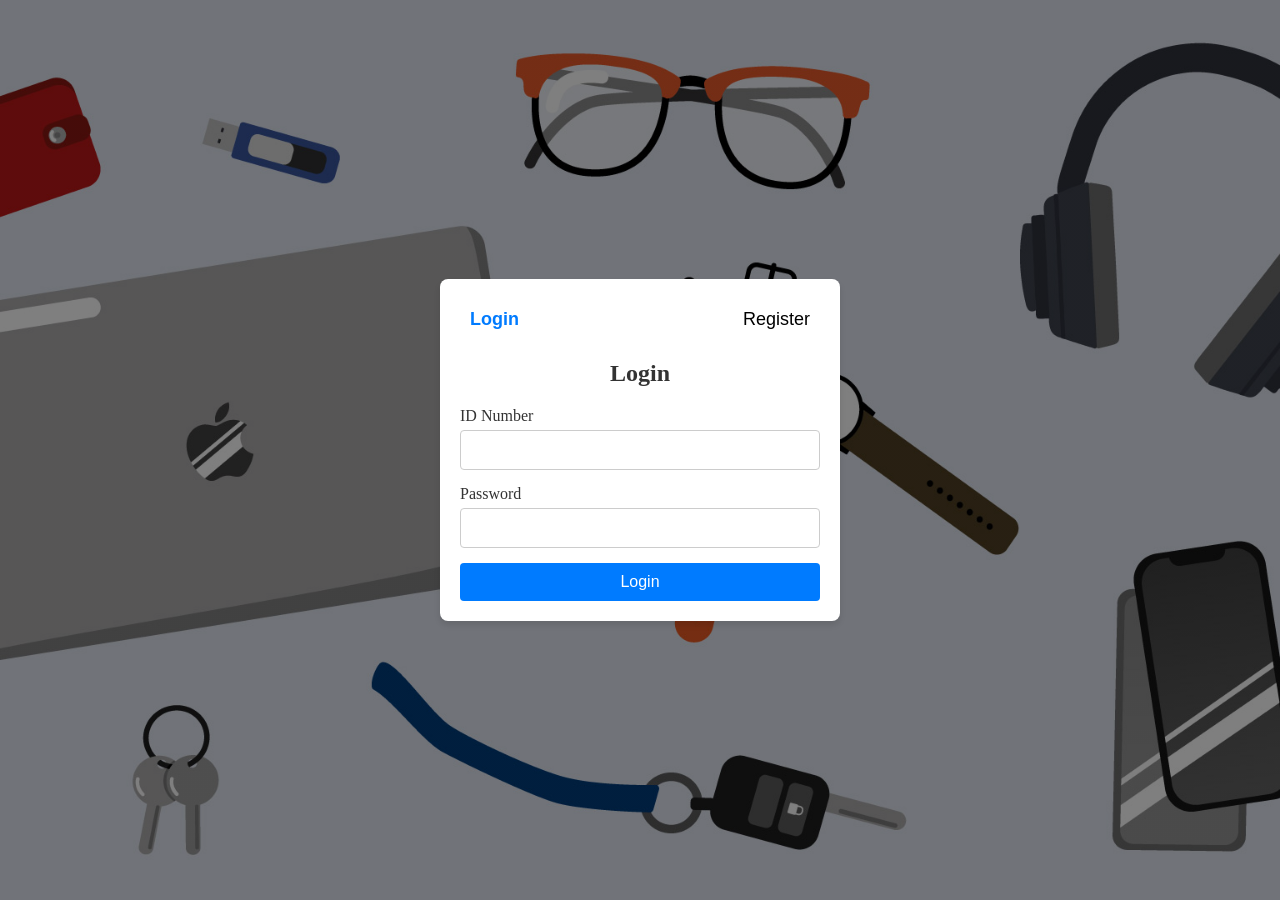
<file: index.html>
<!DOCTYPE html>
<html lang="en">
<head>
    <meta charset="UTF-8">
    <meta name="viewport" content="width=device-width, initial-scale=1.0">
    <title>Login & Register</title>
    <link rel="stylesheet" href="styles.css">
</head>
<body>

    <div class="container">
        <div class="form-container">
            <div class="form-toggle">
                <button class="active" id="login-toggle">Login</button>
                <button id="register-toggle">Register</button>
            </div>

            <!-- Login Form -->
            <div class="form" id="login-form">
                <h2>Login</h2>
                <form>
                    <div class="input-group">
                        <label for="login-ID Number">ID Number</label>
                        <input type="ID Number" id="login-ID Number" name="login-ID Number" required>
                    </div>
                    <div class="input-group">
                        <label for="login-password">Password</label>
                        <input type="password" id="login-password" name="login-password" required>
                    </div>
                    <button type="submit" class="submit-btn">Login</button>
                </form>
            </div>

            <!-- Register Form -->
            <div class="form" id="register-form">
                <h2>Register</h2>
                <form>
                    <div class="input-group">
                        <label for="register-id">ID Number</label>
                        <input type="text" id="register-id" name="register-id" required>
                    </div>
                    <div class="input-group">
                        <label for="register-name">Name</label>
                        <input type="text" id="register-name" name="register-name" required>
                    </div>
                    <div class="input-group">
                        <label for="register-phone">Phone Number</label>
                        <input type="tel" id="register-phone" name="register-phone" required>
                    </div>
                    <div class="input-group">
                        <label for="register-email">Email</label>
                        <input type="email" id="register-email" name="register-email" required>
                    </div>
                    <div class="input-group">
                        <label for="register-password">Password</label>
                        <input type="password" id="register-password" name="register-password" required>
                    </div>
                    <div class="input-group">
                        <label for="register-confirm-password">Confirm Password</label>
                        <input type="password" id="register-confirm-password" name="register-confirm-password" required>
                    </div>
                    <button type="submit" class="submit-btn">Register</button>
                </form>
            </div>
        </div>
    </div>

    <script>
        const loginToggle = document.getElementById('login-toggle')
        
        const registerToggle = document.getElementById('register-toggle');
        const loginForm = document.getElementById('login-form');
        document.getElementById('login-form').addEventListener('submit', function(event) {
        event.preventDefault(); // Prevent default form submission

        // Simulate successful login
        // In real life, you’d validate credentials with the server

        // Redirect to home page
        window.location.href = 'home.html'; // Change this to your actual homepage URL
    });
        const registerForm = document.getElementById('register-form');

        loginToggle.addEventListener('click', () => {
            loginForm.style.display = 'block';
            registerForm.style.display = 'none';
            loginToggle.classList.add('active');
            registerToggle.classList.remove('active');
    
        });

        registerToggle.addEventListener('click', () => {
            registerForm.style.display = 'block';
            loginForm.style.display = 'none';
            registerToggle.classList.add('active');
            loginToggle.classList.remove('active');
        });

        // Default to show login form
        loginForm.style.display = 'block';
        registerForm.style.display = 'none';
    </script>

</body>
</html>
</file>
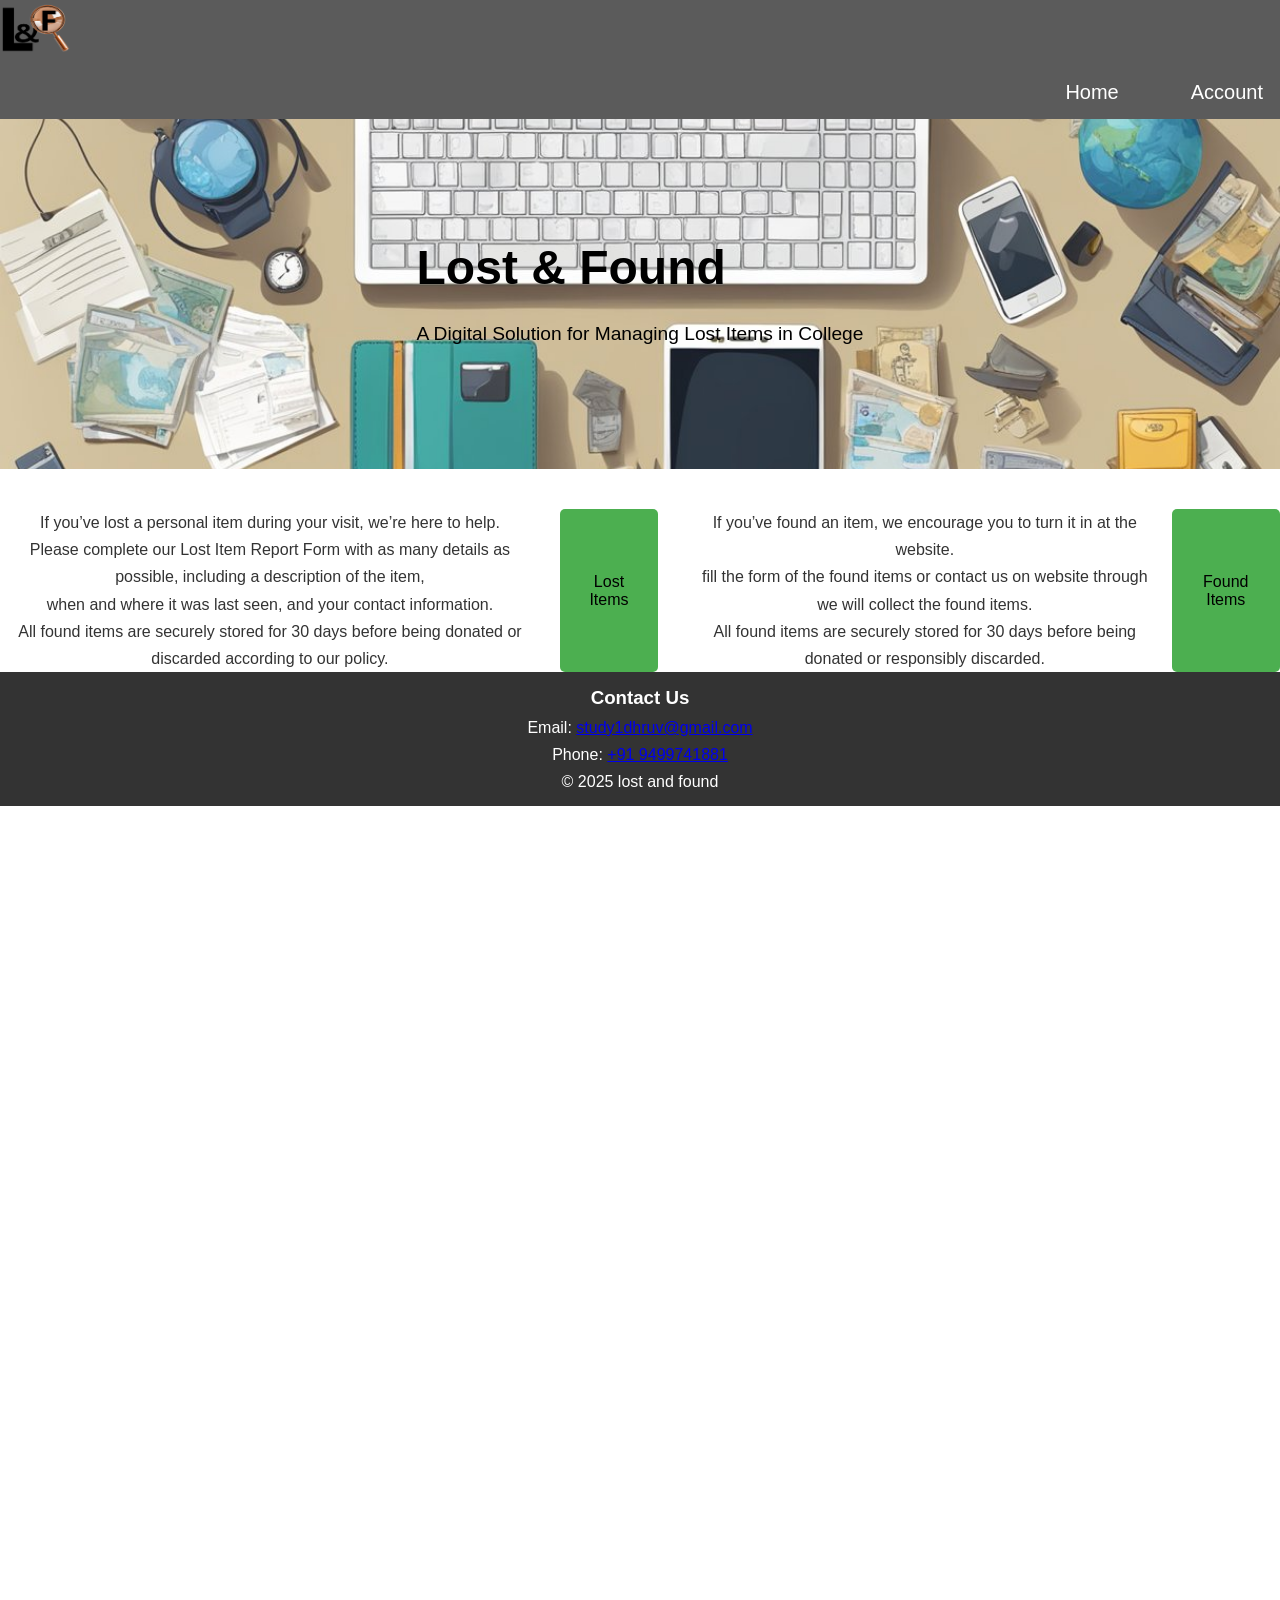
<file: home.html>
<!DOCTYPE html>
<html lang="en"> 
<head>
    <meta charset="UTF-8">
    <meta name="viewport" content="width=device-width, initial-scale=1.0">
    <title>Lost & Found - Home</title>
    <link rel="stylesheet" href="style.css">
</head>
<body>
    <nav>
        <div class="logo">
            <h1><img src='logo1.png' width="90" height="25" alt="Logo"></h1>
        </div>
        <ul class="nav-links">
            <li class="dropdown">
                <a href="home.html">Home</a>
                <div class="dropdown-content">
                    <a href="lost items.html">Lost Items</a>
                    <a href="found items.html">Found Items</a>

                </div>
            </li>
            <li><a href="account.html">Account</a></li>
        </ul>
    </nav>

    <header>
        <div class="header-content">
            <h1>Lost & Found</h1>
            <p>A Digital Solution for Managing Lost Items in College</p>
        </div>
    </header>

    <!-- Add the buttons below the header section -->
    <section class="buttons-section">
        <div class="button-container">
            <p>If you’ve lost a personal item during your visit, we’re here to help. 
                <br>Please complete our Lost Item Report Form with as many details as possible, including a description of the item, 
                <br>when and where it was last seen, and your contact information.
                <br> All found items are securely stored for 30 days before being donated or discarded according to our policy.</p>
            <button onclick="location.href='lost items.html'">Lost Items</button>
            <br>
            <p>If you’ve found an item, we encourage you to turn it in at the website.
                <br>fill the form of the found items or contact us on website through we will collect the found items.
                <br> All found items are securely stored for 30 days before being donated or responsibly discarded.</p>
            <button onclick="location.href='found items.html'">Found Items</button>

        </div>
    </section>

    <footer class="footer">
        <div class="footer-container">
          <div class="footer-section">
            <h3>Contact Us</h3>
            <p>Email: <a href="study1dhruv@gmail.com">study1dhruv@gmail.com</a></p>
            <p>Phone: <a href="tel:+1234567890">+91 9499741881</a></p>
          </div>
          <div class="footer-section">
            <p>&copy; 2025 lost and found </p>
          </div>
        </div>
      </footer>
</body>
</html>
</file>
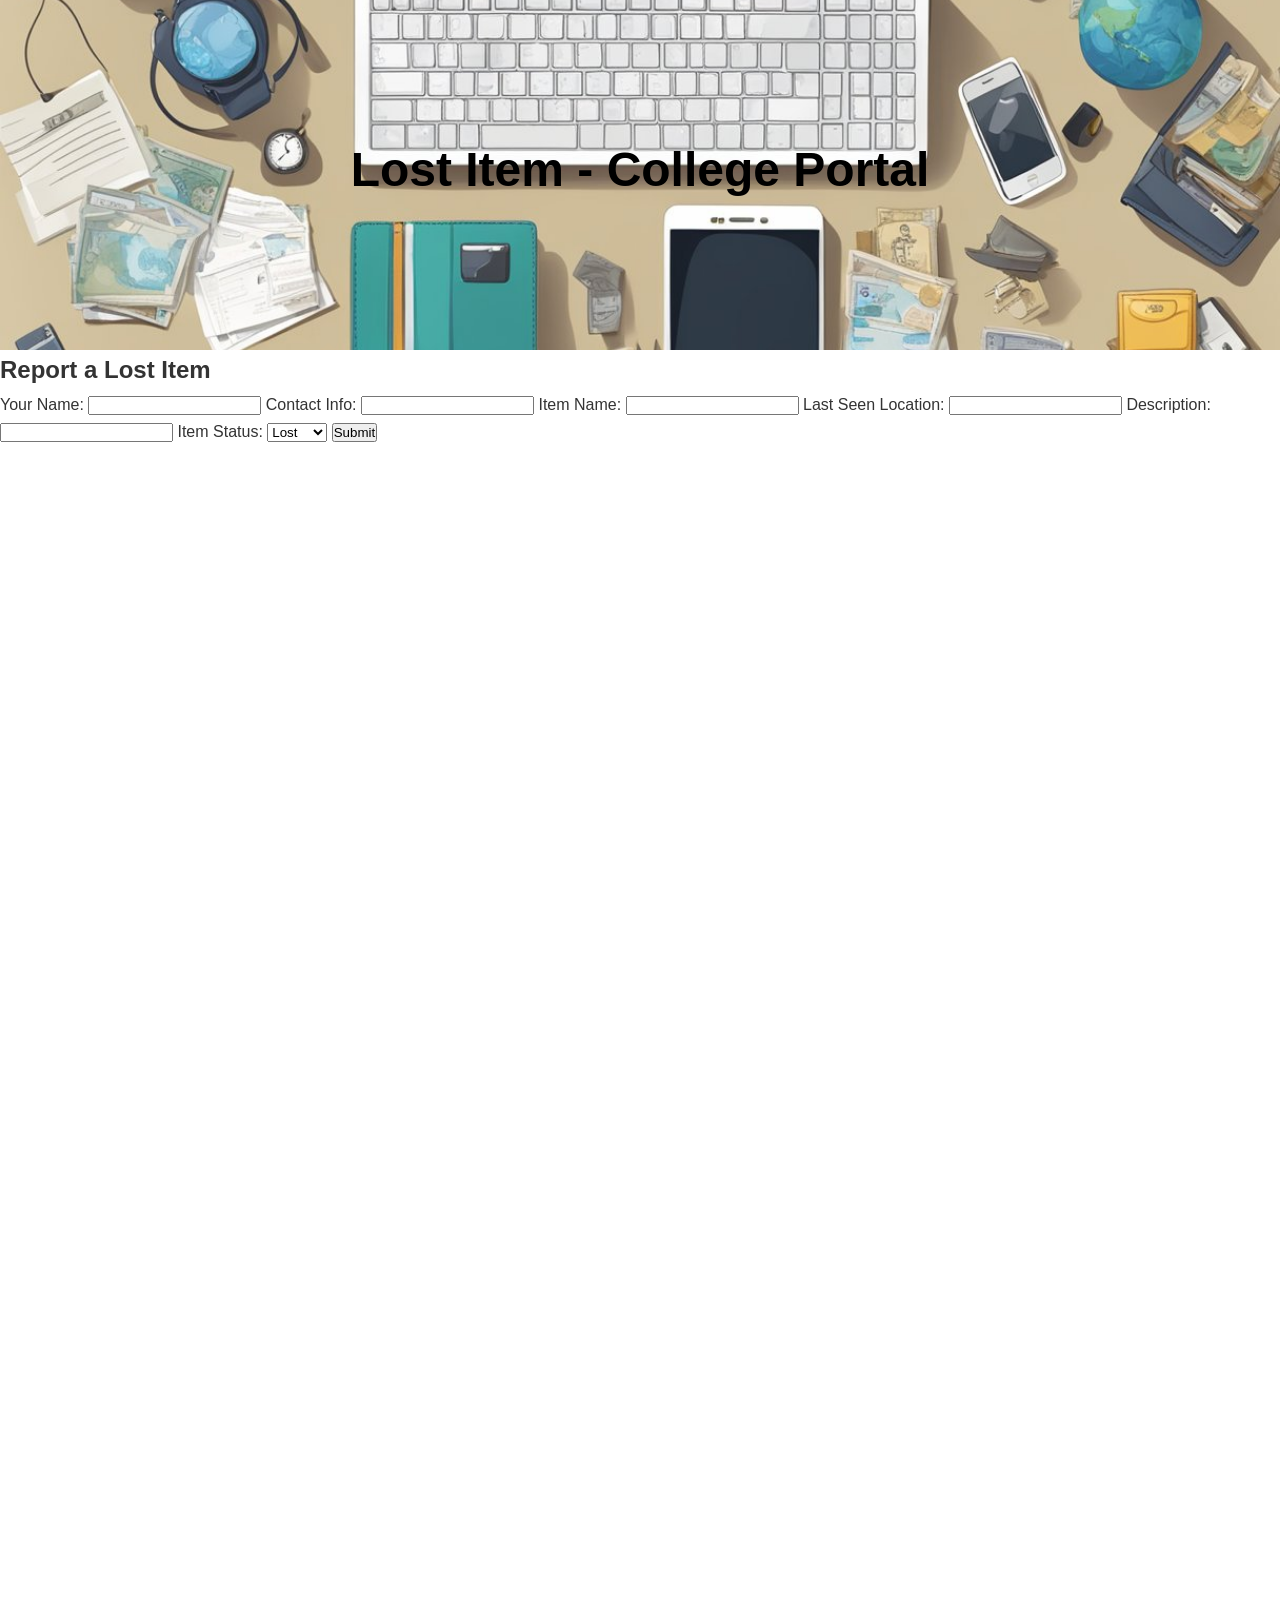
<file: Lost page.html>
<!DOCTYPE html>
<html lang="en">
<head>
    <meta charset="UTF-8">
    <meta name="viewport" content="width=device-width, initial-scale=1.0">
    <title>Lost and Found</title>
    <link rel="stylesheet" href="style.css">
</head>
<body>
    <header>
        <h1>Lost Item - College Portal</h1>
    </header>

    <section class="form-section">
           <h2>Report a Lost Item</h2>
        <form id="lostFoundForm">
            <label for="name">Your Name:</label>
            <input type="text" id="name" required>

            <label for="contact">Contact Info:</label>
            <input type="text" id="contact" required>

            <label for="item">Item Name:</label>
            <input type="text" id="item" required>

            <label for="location">Last Seen Location:</label>
            <input type="text" id="location" required>

            <label for="Description Name">Description:</label>
            <input type="text" id="description name" required>

            <label for="type">Item Status:</label>
            <select id="type" required>
                <option value="lost">Lost</option>
                <option value="found">Found</option>
            </select>
            <button type="submit">Submit</button>
        </form>
    </section>

    <section class="list-section">
       
    </section>

</body>
</html>
</file>
<file: styles.css>
body {
  display: flex;
  justify-content: center;
  align-items: center;
  height: 100vh; /* Take full viewport height */
  padding: 0;
  background: linear-gradient(rgba(0, 0, 0, 0.5), rgba(0, 0, 0, 0.5)), url('head.jpg') no-repeat center center fixed; /* Adjust the URL */
  background-size: cover; /* Cover the entire viewport */
}

* {
  margin: 0;
  padding: 0;
  box-sizing: border-box;
}

.container {
  background-color: white;
  border-radius: 8px;
  box-shadow: 0 4px 6px rgba(0, 0, 0, 0.1);
  width: 400px;
  padding: 20px;
}

.form-container {
  display: flex;
  flex-direction: column;
}

.form-toggle {
  display: flex;
  justify-content: space-between;
  margin-bottom: 20px;
}

.form-toggle button {
  background: none;
  border: none;
  padding: 10px;
  cursor: pointer;
  font-size: 18px;
}

.form-toggle button.active {
  font-weight: bold;
  color: #007bff;
}

.form {
  display: none;
}

.form h2 {
  margin-bottom: 20px;
  text-align: center;
  color: #333;
}

.input-group {
  margin-bottom: 15px;
}

.input-group label {
  display: block;
  margin-bottom: 5px;
  color: #333;
}

.input-group input {
  width: 100%;
  padding: 10px;
  border-radius: 4px;
  border: 1px solid #ccc;
  font-size: 16px;
}

.submit-btn {
  width: 100%;
  padding: 10px;
  background-color: #007bff;
  color: white;
  border: none;
  border-radius: 4px;
  font-size: 16px;
  cursor: pointer;
}

.submit-btn:hover {
  background-color: #0056b3;
}
</file>
<file: style.css>
/* General Styles */
* {
    height: auto;
    margin: 0;
    padding: 0;
    box-sizing: border-box;
    font-family: Arial, sans-serif;
}

body {
    background-color: white; /* Replace with your image path */
    background-size: 2000px;  /* Cover the entire page */
    background-position: center;  /* Center the background image */
    background-attachment: fixed; /* Make the background fixed when scrolling */
    color: #333;
    font-size: 16px;
    line-height: 1.7;
    height: 2000px;
}

/* Navigation Styles */
nav {
    background-color: rgba(51, 51, 51, 0.8); /* Semi-transparent background */
    color: #fff;
    padding:  2px 1px; /* Reduced padding */
    font-size: 20px; /* Smaller font size */
    position: sticky;
    top: 0; /* Ensure it's properly positioned */
    z-index: 1000; /* Ensures the navigation bar stays on top */
}

nav .logo h1 img {
    max-width:70px;
    height: 50px ;
}

ul.nav-links {
    display: flex;
    justify-content: flex-end;
    list-style-type: none;
}

ul.nav-links li {
    margin-left: 20px;
}

ul.nav-links li a {
    color:white;
    text-decoration: none;
    padding: 8px 16px;
    display: inline-block;
    transition: background-color 0.3s ease;
}

ul.nav-links li a:hover {
    background-color: #4CAF50;
    border-radius: 4px;
}
.nav-links {
    list-style: none;
    display: flex;
    gap: 20px;
}

.nav-links li {
    position: relative;
}

.dropdown-content {
    display: none;
    position: absolute;
    background-color: #000000;
    min-width: 160px;
    z-index: 1;
    box-shadow: 0px 8px 16px rgba(0, 0, 0, 0.2);
}

.dropdown-content a {
    color: black;
    padding: 12px 16px;
    text-decoration: none;
    display: block;
}

.dropdown-content a:hover {
    background-color: #000000;
}

.dropdown:hover .dropdown-content {
    display: block;
}

/* Header Section */
/* https://via.placeholder.com/1500x500 */
header {
    background: url('head1.jpg') no-repeat center center/cover;
    height: 350px;
    color: black;
    display: flex;
    justify-content: center;
    align-items: center;
}

header h1 {
    font-size: 3em;
    margin-bottom: 10px;
}

header p {
    font-size: 1.2em;
    font-weight: 300;
    margin-bottom: 10px;
}

/* Button Section */
.buttons-section {
    text-align: center;
    margin-top: 40px;
}

.button-container {
    display: flex;
    justify-content: center;
    gap: 20px;
}

.button-container button {
    font-size: 16px;
    padding: 12px 24px;
    background-color: #4CAF50;
    color: black;
    border: none;
    border-radius: 5px;
    cursor: pointer;
    transition: background-color 0.3s ease, transform 0.2s ease;
}

.button-container button:hover {
    background-color: #45a049;
    transform: translateY(-2px);
}

/* Footer Section */
footer {
    background-color: #333;
    color: #fff;
    text-align: center;
    padding: 10px;
    position: relative;
    width: 100%;
    bottom: 0px;
}

/* Responsive Styles */
@media screen and (max-width: 768px) {
    ul.nav-links {
        flex-direction: column;
        align-items: center;
    }

    ul.nav-links li {
        margin: 10px 0;
    }

    .button-container {
        flex-direction: column;
    }

    .button-container button {
        width: 80%;
        margin: 10px 0;
    }
}
</file>
